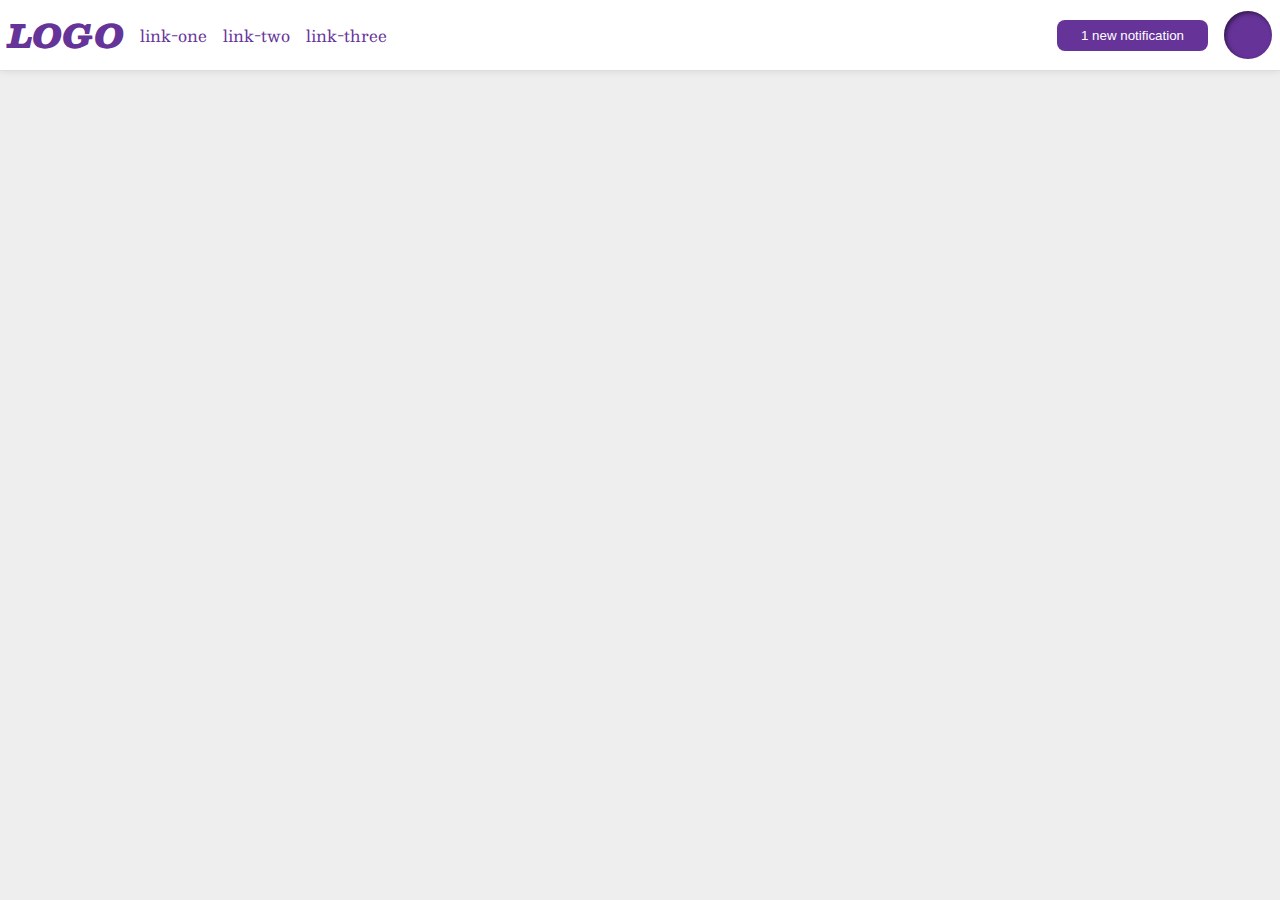
<file: foundations/flex/03-flex-header-2/index.html>
<!DOCTYPE html>
<html lang="en">
  <head>
    <meta charset="UTF-8" />
    <meta http-equiv="X-UA-Compatible" content="IE=edge" />
    <meta name="viewport" content="width=device-width, initial-scale=1.0" />
    <title>Flex Header 2</title>
    <link rel="stylesheet" href="style.css" />
  </head>
  <body>
    <div class="header">
      <div class="left">
        <div class="logo">LOGO</div>
        <ul class="links">
          <li><a href="https://google.com">link-one</a></li>
          <li><a href="https://google.com">link-two</a></li>
          <li><a href="https://google.com">link-three</a></li>
        </ul>
      </div>
      <div class="right">
        <button class="notifications">1 new notification</button>
        <div class="profile-image"></div>
      </div>
    </div>
  </body>
</html>
</file>
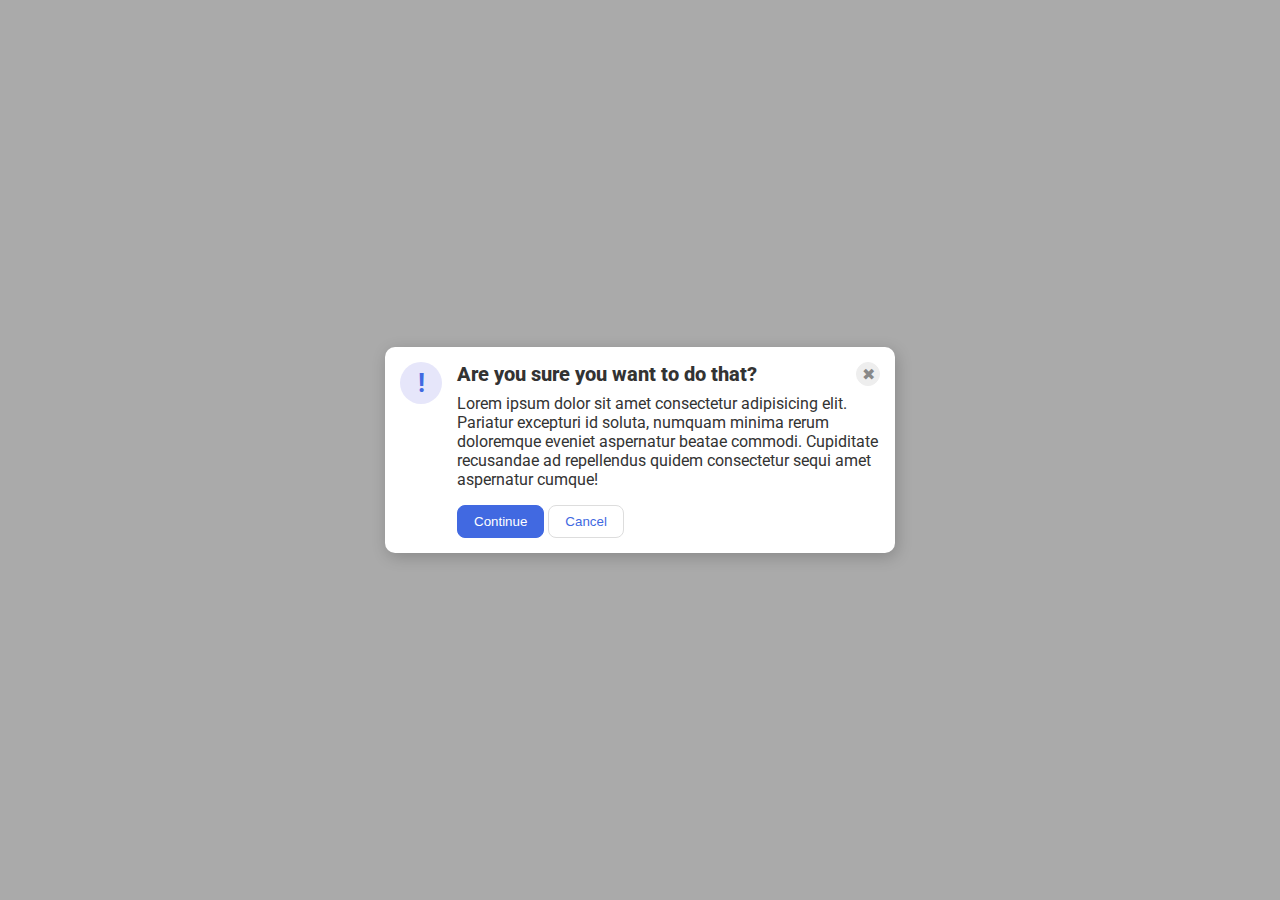
<file: foundations/flex/05-flex-modal/index.html>
<!DOCTYPE html>
<html lang="en">
  <head>
    <meta charset="UTF-8" />
    <meta http-equiv="X-UA-Compatible" content="IE=edge" />
    <meta name="viewport" content="width=device-width, initial-scale=1.0" />
    <link rel="stylesheet" href="style.css" />
    <title>Modal</title>
  </head>
  <body>
    <div class="modal">
      <div class="icon">!</div>
      <div class="container">
        <div class="header">
          Are you sure you want to do that?
          <button class="close-button">✖</button>
        </div>
        <div class="text">
          Lorem ipsum dolor sit amet consectetur adipisicing elit. Pariatur
          excepturi id soluta, numquam minima rerum doloremque eveniet
          aspernatur beatae commodi. Cupiditate recusandae ad repellendus quidem
          consectetur sequi amet aspernatur cumque!
        </div>
        <button class="continue">Continue</button>
        <button class="cancel">Cancel</button>
      </div>
    </div>
  </body>
</html>
</file>
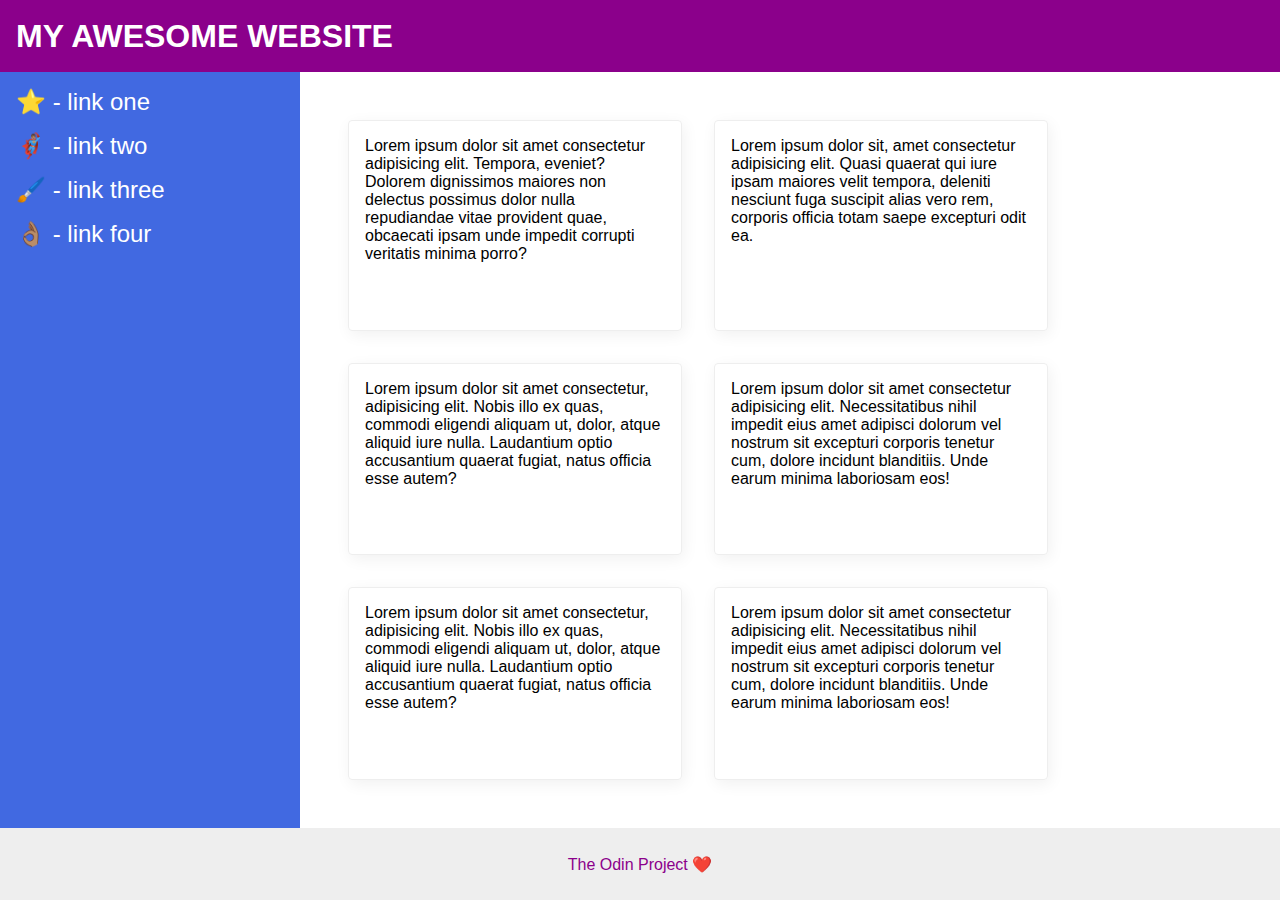
<file: foundations/flex/07-flex-layout-2/index.html>
<!DOCTYPE html>
<html lang="en">
  <head>
    <meta charset="UTF-8">
    <meta http-equiv="X-UA-Compatible" content="IE=edge">
    <meta name="viewport" content="width=device-width, initial-scale=1.0">
    <title>The Holy Grail</title>
    <link rel="stylesheet" href="style.css">
  </head>
  <body>
    <div class="header">
      MY AWESOME WEBSITE
    </div>
    <div class="container">
    <div class="sidebar">
      <ul>
        <li><a href="#">⭐ - link one</a></li>
        <li><a href="#">🦸🏽‍♂️ - link two</a></li>
        <li><a href="#">🖌️ - link three</a></li>
        <li><a href="#">👌🏽 - link four</a></li>
      </ul>
    </div>
    <div class="card-container">
    <div class="card">Lorem ipsum dolor sit amet consectetur adipisicing elit. Tempora, eveniet? Dolorem dignissimos maiores non delectus possimus dolor nulla repudiandae vitae provident quae, obcaecati ipsam unde impedit corrupti veritatis minima porro?</div>
    <div class="card">Lorem ipsum dolor sit, amet consectetur adipisicing elit. Quasi quaerat qui iure ipsam maiores velit tempora, deleniti nesciunt fuga suscipit alias vero rem, corporis officia totam saepe excepturi odit ea.</div>
    <div class="card">Lorem ipsum dolor sit amet consectetur, adipisicing elit. Nobis illo ex quas, commodi eligendi aliquam ut, dolor, atque aliquid iure nulla. Laudantium optio accusantium quaerat fugiat, natus officia esse autem?</div>
    <div class="card">Lorem ipsum dolor sit amet consectetur adipisicing elit. Necessitatibus nihil impedit eius amet adipisci dolorum vel nostrum sit excepturi corporis tenetur cum, dolore incidunt blanditiis. Unde earum minima laboriosam eos!</div>
    <div class="card">Lorem ipsum dolor sit amet consectetur, adipisicing elit. Nobis illo ex quas, commodi eligendi aliquam ut, dolor, atque aliquid iure nulla. Laudantium optio accusantium quaerat fugiat, natus officia esse autem?</div>
    <div class="card">Lorem ipsum dolor sit amet consectetur adipisicing elit. Necessitatibus nihil impedit eius amet adipisci dolorum vel nostrum sit excepturi corporis tenetur cum, dolore incidunt blanditiis. Unde earum minima laboriosam eos!</div>
  </div>
</div>
    <div class="footer">
      The Odin Project ❤️
    </div>
  </body>
</html>
</file>
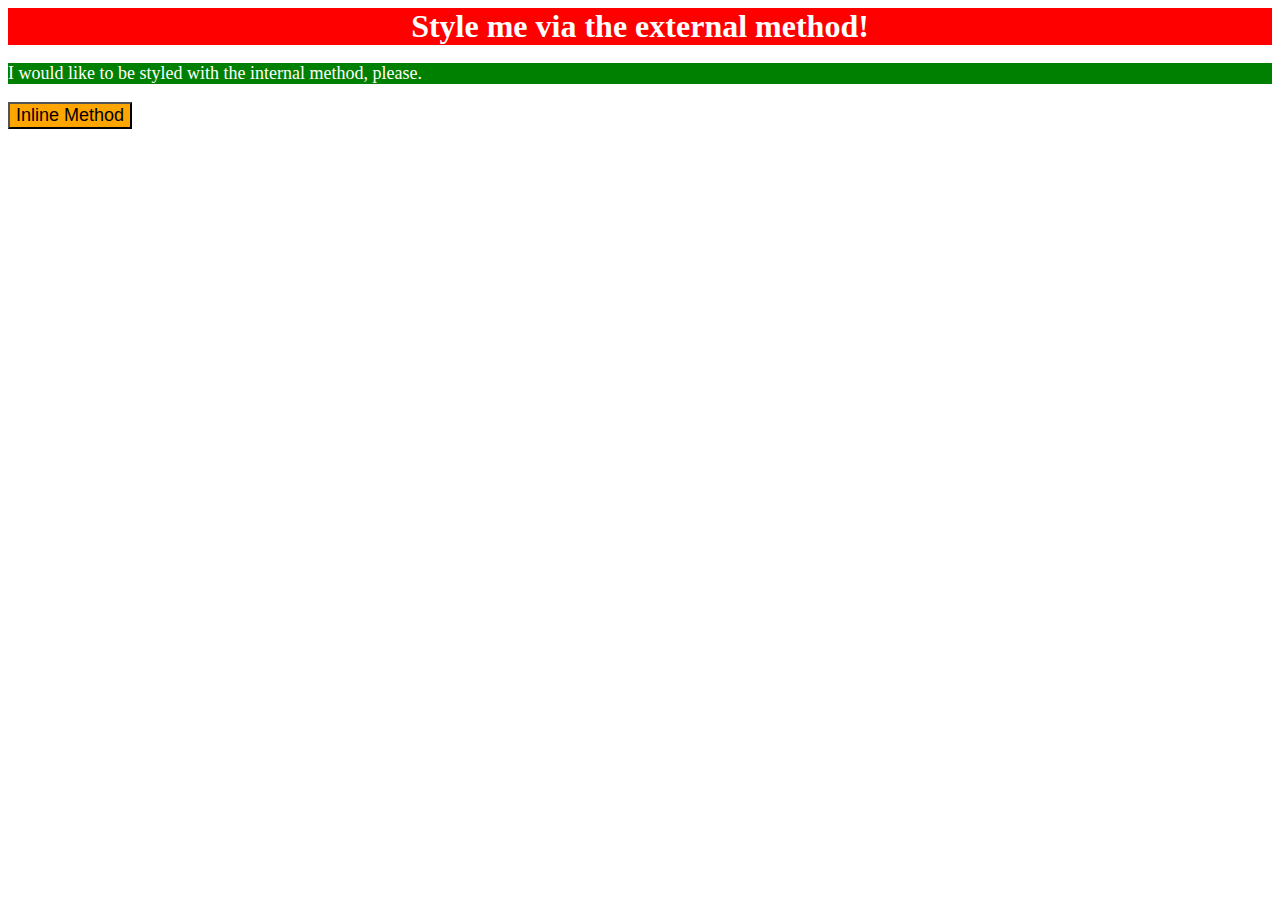
<file: foundations/intro-to-css/01-css-methods/index.html>
<!DOCTYPE html>
<html lang="en">
  <head>
    <style>
      p {
        background-color: green;
        color: white;
        font-size: 18px;
      }
    </style>
    <meta charset="UTF-8">
    <meta http-equiv="X-UA-Compatible" content="IE=edge">
    <meta name="viewport" content="width=device-width, initial-scale=1.0">
    <title>Methods for Adding CSS</title>
    <link rel="stylesheet" href="style.css">
  </head>
  <body>
    <div>Style me via the external method!</div>
    <p>I would like to be styled with the internal method, please.</p>
    <button style="background-color: orange; font-size: 18px;">Inline Method</button>
  </body>
</html>
</file>
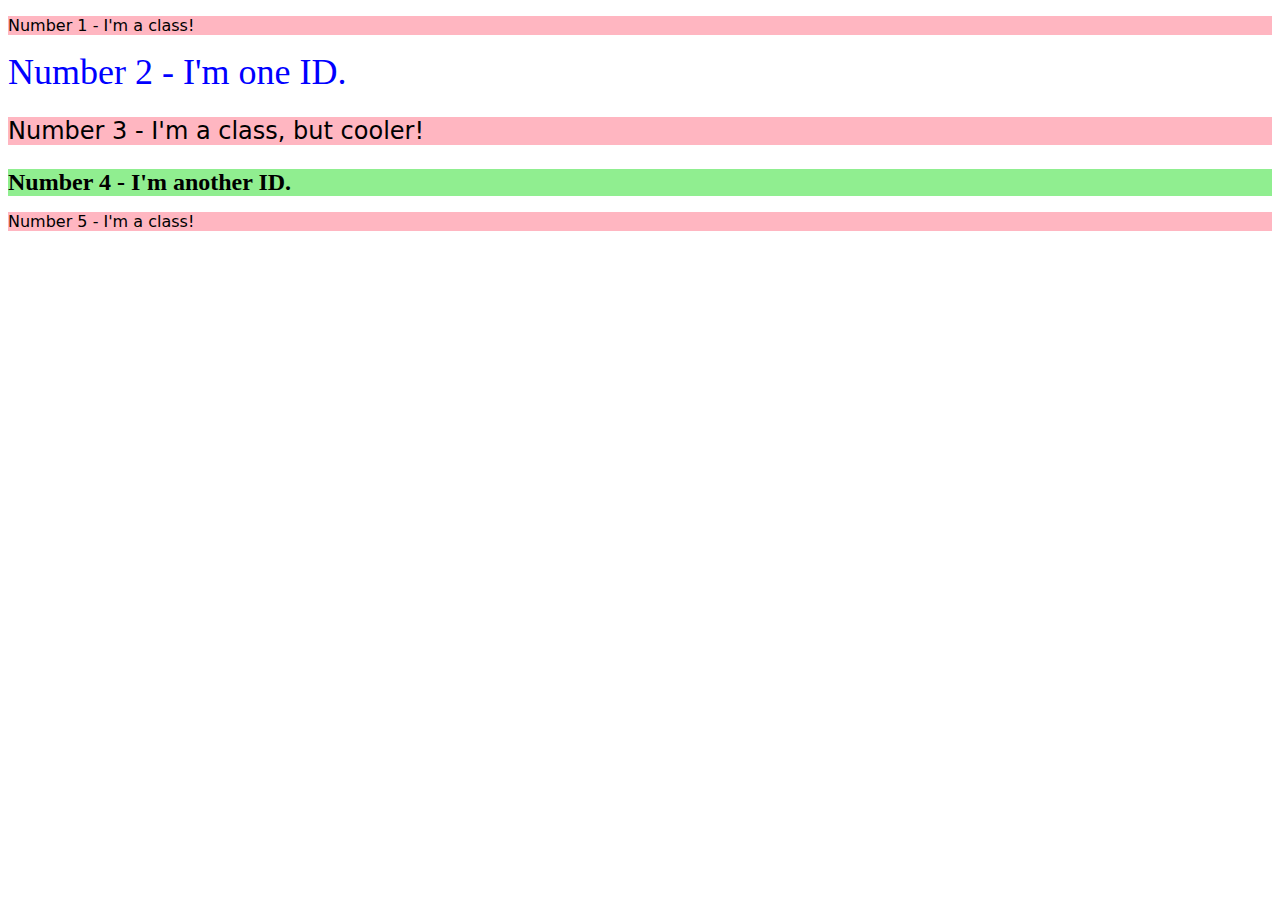
<file: foundations/intro-to-css/02-class-id-selectors/index.html>
<!DOCTYPE html>
<html lang="en">
  <head>
    <meta charset="UTF-8">
    <meta http-equiv="X-UA-Compatible" content="IE=edge">
    <meta name="viewport" content="width=device-width, initial-scale=1.0">
    <title>Class and ID Selectors</title>
    <link rel="stylesheet" href="style.css">
  </head>
  <body>
    <p class="odd-number">Number 1 - I'm a class!</p>
    <div id="number-2">Number 2 - I'm one ID.</div>
    <p class="odd-number size-24px">Number 3 - I'm a class, but cooler!</p>
    <div id="number-4" class="size-24px">Number 4 - I'm another ID.</div>
    <p class="odd-number">Number 5 - I'm a class!</p>
  </body>
</html>
</file>
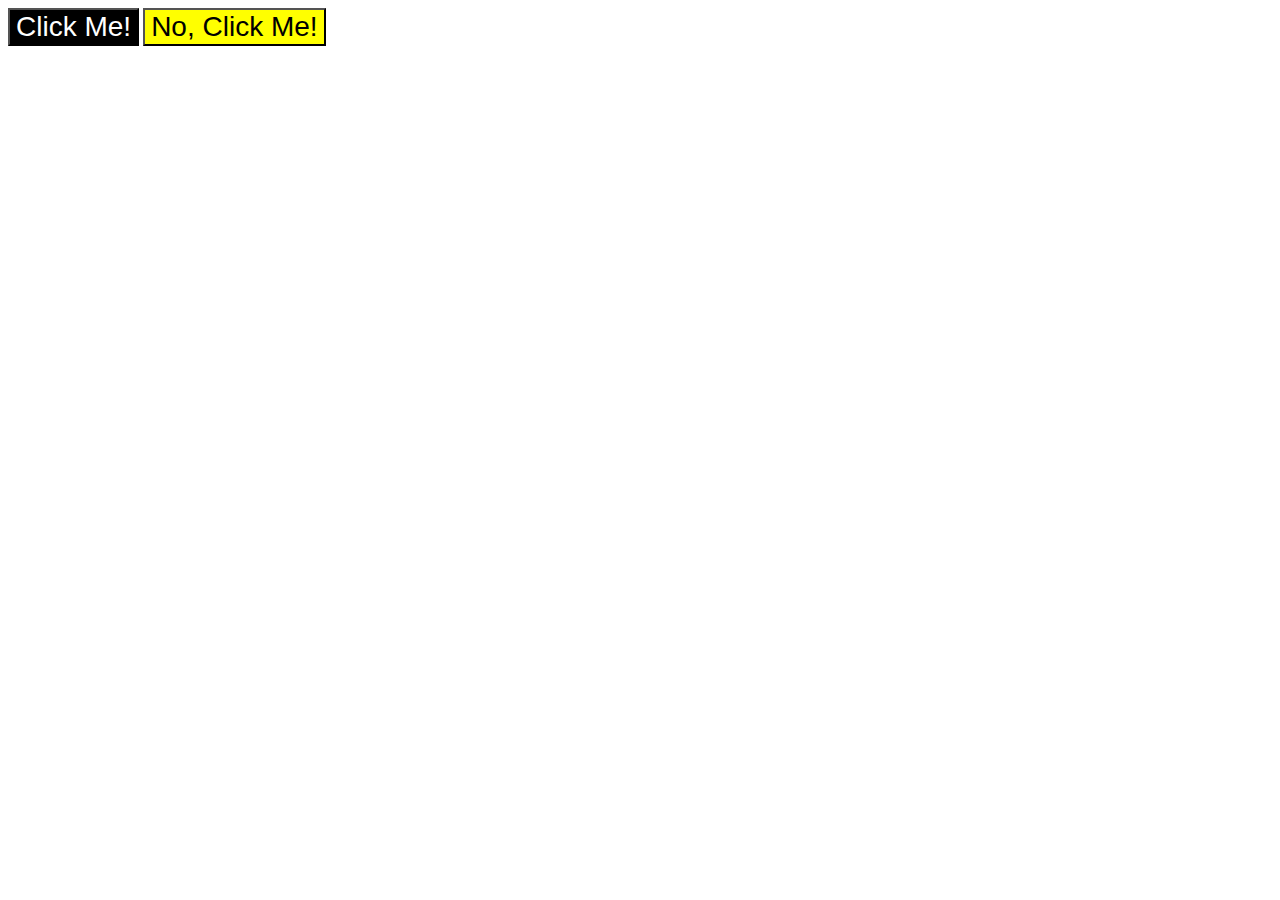
<file: foundations/intro-to-css/03-grouping-selectors/index.html>
<!DOCTYPE html>
<html lang="en">
  <head>
    <meta charset="UTF-8">
    <meta http-equiv="X-UA-Compatible" content="IE=edge">
    <meta name="viewport" content="width=device-width, initial-scale=1.0">
    <title>Grouping Selectors</title>
    <link rel="stylesheet" href="style.css">
  </head>
  <body>
    <button class="black">Click Me!</button>
    <button class="yellow">No, Click Me!</button>
  </body>
</html>
</file>
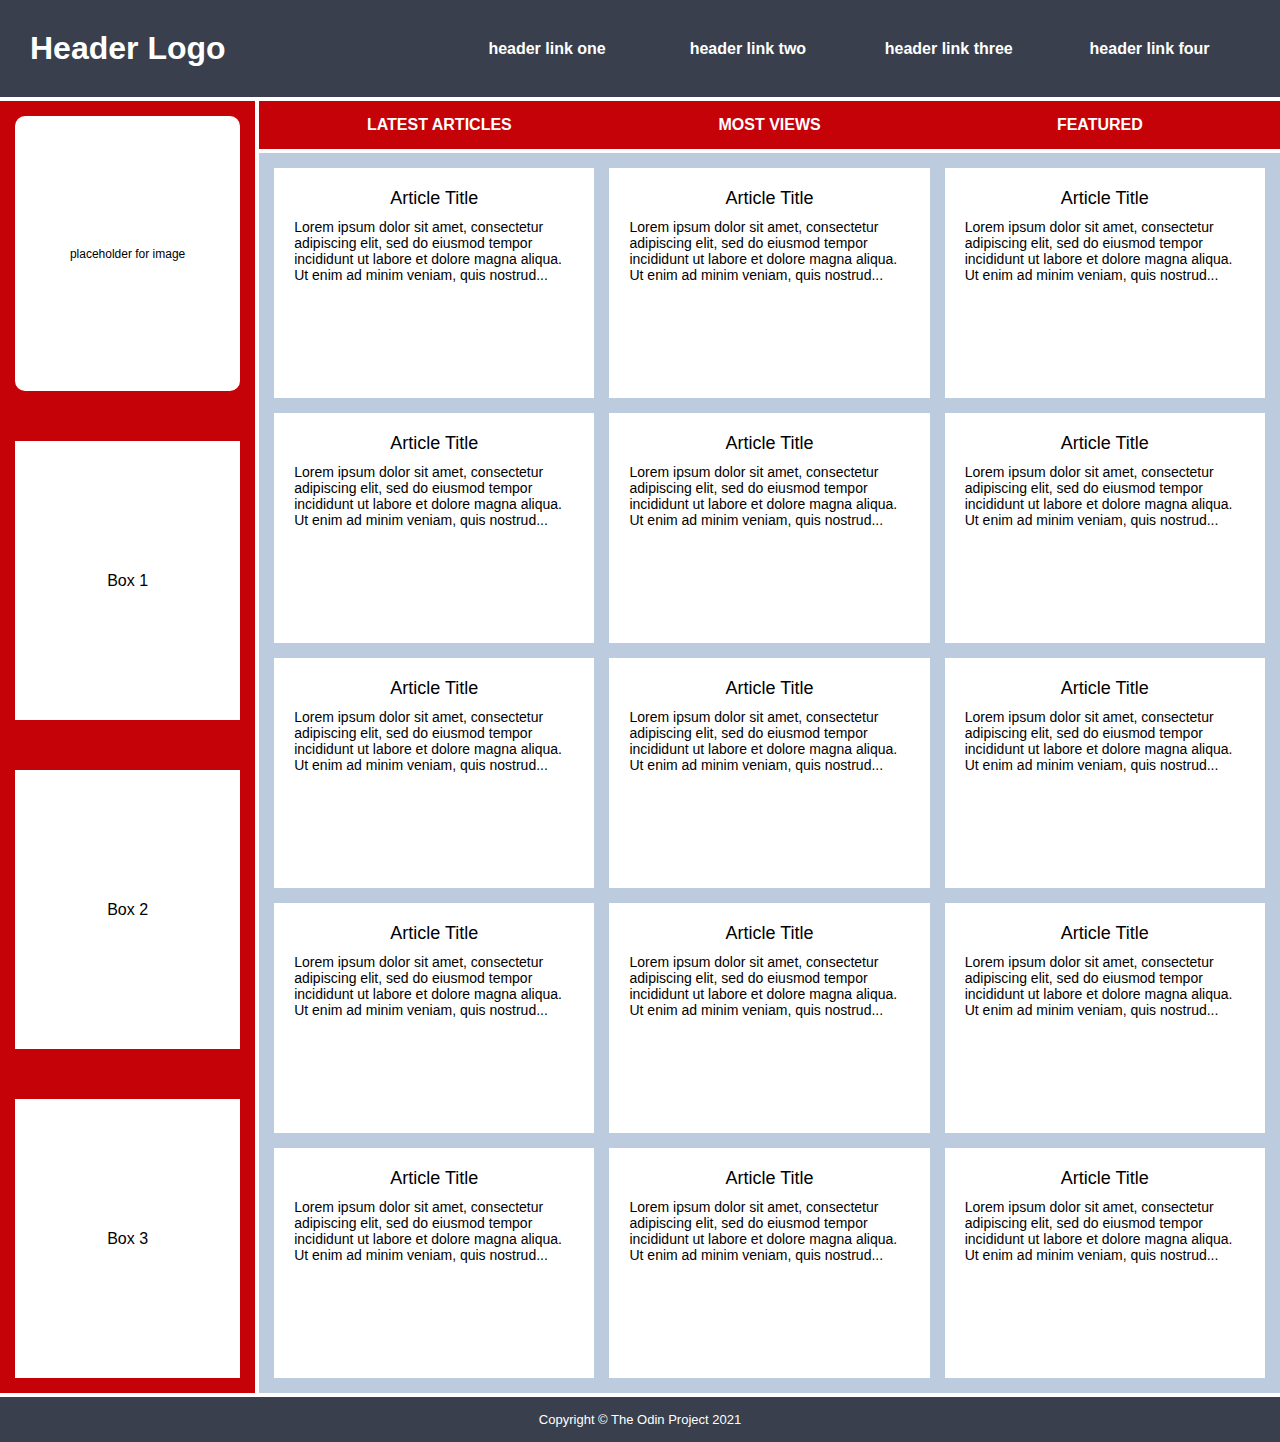
<file: intermediate-html-css/advanced-grid/02-holy-grail-mockup/index.html>
<!DOCTYPE html>
<html lang="en">
  <head>
    <meta charset="UTF-8">
    <meta http-equiv="X-UA-Compatible" content="IE=edge">
    <meta name="viewport" content="width=device-width, initial-scale=1.0">
    <title>Holy Grail Mockup</title>
    <link rel="stylesheet" href="style.css">
  </head>
  <body>
    <div class="container">

      <div class="header">
        <div class="logo">Header Logo</div>
        <div class="menu">
          <ul>
            <li>header link one</li>
            <li>header link two</li>
            <li>header link three</li>
            <li>header link four</li>
          </ul>
        </div>
      </div>

      <div class="sidebar">
        <div class="photo">
          <p>placeholder for image</p>
        </div>
        <div class="side-content">Box 1
        </div>
        <div class="side-content">Box 2
        </div>
        <div class="side-content">Box 3
        </div>
      </div>

      <div class="nav">
        <ul>
          <li>Latest Articles</li>
          <li>Most Views</li>
          <li>Featured</li>
        </ul>
      </div>

      <div class="article">
        <div class="card">
          <p class="title">Article Title</p>
          <p>Lorem ipsum dolor sit amet, consectetur adipiscing elit, sed do eiusmod tempor incididunt ut labore et dolore magna aliqua. Ut enim ad minim veniam, quis nostrud...</p>
        </div>
        <div class="card">
          <p class="title">Article Title</p>
          <p>Lorem ipsum dolor sit amet, consectetur adipiscing elit, sed do eiusmod tempor incididunt ut labore et dolore magna aliqua. Ut enim ad minim veniam, quis nostrud...</p>
        </div>
        <div class="card">
          <p class="title">Article Title</p>
          <p>Lorem ipsum dolor sit amet, consectetur adipiscing elit, sed do eiusmod tempor incididunt ut labore et dolore magna aliqua. Ut enim ad minim veniam, quis nostrud...</p>
        </div>
        <div class="card">
          <p class="title">Article Title</p>
          <p>Lorem ipsum dolor sit amet, consectetur adipiscing elit, sed do eiusmod tempor incididunt ut labore et dolore magna aliqua. Ut enim ad minim veniam, quis nostrud...</p>
        </div>
        <div class="card">
          <p class="title">Article Title</p>
          <p>Lorem ipsum dolor sit amet, consectetur adipiscing elit, sed do eiusmod tempor incididunt ut labore et dolore magna aliqua. Ut enim ad minim veniam, quis nostrud...</p>
        </div>
        <div class="card">
          <p class="title">Article Title</p>
          <p>Lorem ipsum dolor sit amet, consectetur adipiscing elit, sed do eiusmod tempor incididunt ut labore et dolore magna aliqua. Ut enim ad minim veniam, quis nostrud...</p>
        </div>
        <div class="card">
          <p class="title">Article Title</p>
          <p>Lorem ipsum dolor sit amet, consectetur adipiscing elit, sed do eiusmod tempor incididunt ut labore et dolore magna aliqua. Ut enim ad minim veniam, quis nostrud...</p>
        </div>
        <div class="card">
          <p class="title">Article Title</p>
          <p>Lorem ipsum dolor sit amet, consectetur adipiscing elit, sed do eiusmod tempor incididunt ut labore et dolore magna aliqua. Ut enim ad minim veniam, quis nostrud...</p>
        </div>
        <div class="card">
          <p class="title">Article Title</p>
          <p>Lorem ipsum dolor sit amet, consectetur adipiscing elit, sed do eiusmod tempor incididunt ut labore et dolore magna aliqua. Ut enim ad minim veniam, quis nostrud...</p>
        </div>
        <div class="card">
          <p class="title">Article Title</p>
          <p>Lorem ipsum dolor sit amet, consectetur adipiscing elit, sed do eiusmod tempor incididunt ut labore et dolore magna aliqua. Ut enim ad minim veniam, quis nostrud...</p>
        </div>
        <div class="card">
          <p class="title">Article Title</p>
          <p>Lorem ipsum dolor sit amet, consectetur adipiscing elit, sed do eiusmod tempor incididunt ut labore et dolore magna aliqua. Ut enim ad minim veniam, quis nostrud...</p>
        </div>
        <div class="card">
          <p class="title">Article Title</p>
          <p>Lorem ipsum dolor sit amet, consectetur adipiscing elit, sed do eiusmod tempor incididunt ut labore et dolore magna aliqua. Ut enim ad minim veniam, quis nostrud...</p>
        </div><div class="card">
          <p class="title">Article Title</p>
          <p>Lorem ipsum dolor sit amet, consectetur adipiscing elit, sed do eiusmod tempor incididunt ut labore et dolore magna aliqua. Ut enim ad minim veniam, quis nostrud...</p>
        </div><div class="card">
          <p class="title">Article Title</p>
          <p>Lorem ipsum dolor sit amet, consectetur adipiscing elit, sed do eiusmod tempor incididunt ut labore et dolore magna aliqua. Ut enim ad minim veniam, quis nostrud...</p>
        </div>
        <div class="card">
          <p class="title">Article Title</p>
          <p>Lorem ipsum dolor sit amet, consectetur adipiscing elit, sed do eiusmod tempor incididunt ut labore et
            dolore magna aliqua. Ut enim ad minim veniam, quis nostrud...</p>
        </div>
      </div>

      <div class="footer">
        <p>Copyright © The Odin Project 2021</p>
      </div>

    </div>
  </body>
</html>
</file>
<file: foundations/flex/03-flex-header-2/style.css>
/* this is some magical font-importing.  
you'll learn about it later. */
@import url("https://fonts.googleapis.com/css2?family=Besley:ital,wght@0,400;1,900&display=swap");

body {
  margin: 0;
  background: #eee;
  font-family: Besley, serif;
}

.header {
  background: white;
  border-bottom: 1px solid #ddd;
  box-shadow: 0 0 8px rgba(0, 0, 0, 0.1);
  padding: 8px;
  display: flex;
  justify-content: space-between;
}

.left,
.right {
  display: flex;
  gap: 16px;
  align-items: center;
}

.profile-image {
  background: rebeccapurple;
  box-shadow: inset 2px 2px 4px rgba(0, 0, 0, 0.5);
  border-radius: 50%;
  width: 48px;
  height: 48px;
}

.logo {
  color: rebeccapurple;
  font-size: 32px;
  font-weight: 900;
  font-style: italic;
}

button {
  border: none;
  border-radius: 8px;
  background: rebeccapurple;
  color: white;
  padding: 8px 24px;
}

a {
  /* this removes the line under our links */
  text-decoration: none;
  color: rebeccapurple;
}

ul {
  list-style-type: none;
  display: flex;
  gap: 16px;
  padding: 0;
  margin: 0;
}
</file>
<file: foundations/flex/05-flex-modal/style.css>
@import url("https://fonts.googleapis.com/css2?family=Roboto:wght@400;700&display=swap");

html,
body {
  height: 100%;
}

body {
  font-family: Roboto, sans-serif;
  margin: 0;
  background: #aaa;
  color: #333;
  /* I'll give you this one for free lol */
  display: flex;
  align-items: center;
  justify-content: center;
}

.text {
  margin-bottom: 16px;
}

.header {
  display: flex;
  justify-content: space-between;
  font-size: 20px;
  font-weight: 800;
  align-items: center;
  margin-bottom: 8px;
}

.modal {
  background: white;
  width: 480px;
  border-radius: 10px;
  box-shadow: 2px 4px 16px rgba(0, 0, 0, 0.2);
  display: flex;
  padding: 15px;
  gap: 15px;
}

.icon {
  color: royalblue;
  font-size: 26px;
  font-weight: 700;
  background: lavender;
  width: 42px;
  height: 42px;
  border-radius: 50%;
  display: flex;
  flex-shrink: 0;
  align-items: center;
  justify-content: center;
}
.close-button {
  background: #eee;
  border-radius: 50%;
  color: #888;
  font-weight: 400;
  font-size: 16px;
  height: 24px;
  width: 24px;
  display: flex;
  align-items: center;
  justify-content: center;
  border: 1px solid #eee;
  padding: 0;
}

button {
  cursor: pointer;
  padding: 8px 16px;
  border-radius: 8px;
}

button.continue {
  background: royalblue;
  border: 1px solid royalblue;
  color: white;
}

button.cancel {
  background: white;
  border: 1px solid #ddd;
  color: royalblue;
}
</file>
<file: foundations/flex/07-flex-layout-2/style.css>
body {
  font-family: -apple-system, BlinkMacSystemFont, 'Segoe UI', Roboto, Oxygen, Ubuntu, Cantarell, 'Open Sans', 'Helvetica Neue', sans-serif;
  margin: 0;
  min-height: 100vh;
  display: flex;
  flex-direction: column;
  
 
}

.container {
  display: flex;
  flex: 1;
}
.header {
  height: 72px;
  background: darkmagenta;
  color: white;
  font-weight: 900;
  font-size: 32px;
  padding: 0 16px;
  display: flex;
  align-items: center;

}

.footer {
  height: 72px;
  background: #eee;
  color: darkmagenta;
  justify-content: center;
  align-items: center;
  display: flex;
 
}

.sidebar {
  width: 300px;
  background: royalblue;
  box-sizing: border-box;
  flex-shrink: 0;
  padding: 16px;
}

.card {
  border: 1px solid #eee;
  box-shadow: 2px 4px 16px rgba(0,0,0,.06);
  border-radius: 4px;
  padding: 16px;
  width: 300px;
  
  
}

ul {
  list-style-type: none;
  margin: 0;
  padding: 0;
}

li {
  margin-bottom: 16px;
}

a {
  /* this removes the line under our links */
  text-decoration: none;
  color: white;
  font-size: 24px; 
}

.card-container {
  display: flex;
  padding: 48px;
  gap: 32px;
  flex-wrap: wrap;
  
}
</file>
<file: foundations/intro-to-css/01-css-methods/style.css>
div {
    color: white;
    background-color: red;
    font-size: 32px;
    text-align: center;
    font-weight: bold;
}
</file>
<file: foundations/intro-to-css/02-class-id-selectors/style.css>
.odd-number {
    background-color: lightpink;
    font-family: Verdana, "DejaVu Sans", sans-serif;
}

#number-2 {
    color: blue;
    font-size: 36px;
}

.size-24px{
    font-size: 24px;
}

#number-4 {
    background-color: lightgreen;
    font-weight: bold;
}
</file>
<file: foundations/intro-to-css/03-grouping-selectors/style.css>
.black,
.yellow {
    font-size: 28px;
    font-family: Helvetica, "Times New Roman", sans-serif;
}

.black {
    color: white;
    background-color: black;
}

.yellow {
    background-color: yellow;
}
</file>
<file: intermediate-html-css/advanced-grid/02-holy-grail-mockup/style.css>
* {
    margin: 0;
    padding: 0;
}

.container {
    text-align: center;
    display: grid;
    grid-template-columns: 1fr 4fr;
    gap: 4px;


}

.container div {
    padding: 15px;
    font-size: 32px;
    font-family: Helvetica;
    font-weight: bold;
    color: white;
}

.header {
    background-color: #393f4d;
    grid-column: 1 / 3;
    display: grid;
    grid-template-columns: 1fr 2fr;
}

.logo {
    justify-self: start;
}

.menu ul {
    display: grid;
    grid-template-columns: repeat(4, 1fr);
}

.menu ul,
.menu li,
.nav ul{
    font-size: 16px;
    list-style-type: none;

}

.sidebar {
    background-color: #C50208;
    display: grid;
    grid-row: 2 / 4;
    gap: 50px;
}

.side-content,
.photo{
    display: grid;
    align-items: center;
}
.sidebar .photo {
    background-color: white;
    color: black;
    font-size: 12px;
    font-weight: normal;
    border-radius: 10px;
}


.sidebar .side-content {
    background-color: white;
    color: black;
    font-size: 16px;
    font-weight: normal;
}

.nav {
    background-color: #C50208;

}

.nav ul {
    display: grid;
    grid-template-columns: repeat(3, 1fr);
}
.nav ul li {
    font-size: 16px;
    text-transform: uppercase;
}

.menu {
    align-self: center;
}
.article {
    background-color: #bccbde;
    display: grid;
    grid-template-columns: repeat(auto-fit, minmax(250px, 1fr));
    gap: 15px;
}


.article p {
    font-size: 18px;
    font-family: sans-serif;
    color: white;
    text-align: left;
}

.article .card {
    background-color: #FFFFFF;
    color: black;
    text-align: center;
    height: 200px;
}

.card p {
    color: black;
    font-weight: normal;
    font-size: 14px;
    padding: 5px;
}

.card .title {
    font-size: 18px;
    text-align: center;
}

.footer {
    background-color: #393f4d;
    grid-column: 1 / 3;
}

.footer p {
    font-size: 13px;
    font-weight: normal;
}
</file>
